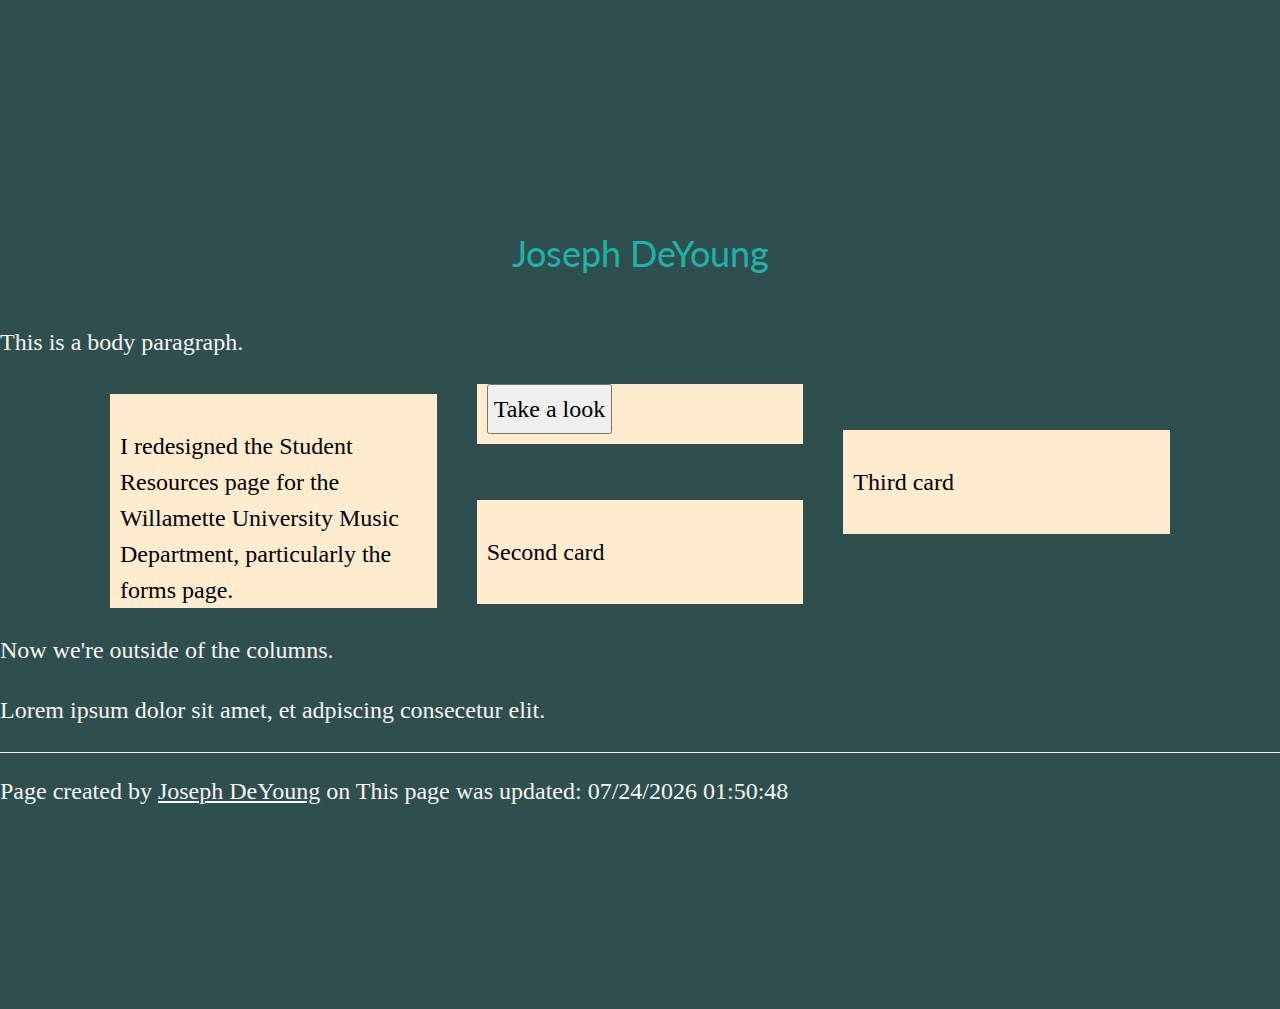
<file: index-old.html>
<!DOCTYPE html>
<html lang='en'>
    <meta charset="utf-8">
    <title>Joseph DeYoung</title>
    <meta name="viewport" content="width-device-width,initial-scale=1">
    <link rel="stylesheet" href="Common/homepage.css">
    <head>
        <div class="container" style="width: 100%; height: 500px; margin-top: -200px">
            <!--<img src="/Images/blossoms.JPG" alt="img" style="width: inherit; overflow: hidden">-->
            <div class="bottom-center">
                <h1>Joseph DeYoung</h1>
            </div>
        </div>
    </head>
    <body>
        <p>This is a body paragraph.</p>
        <div class="columns">
            <div class="card">
                <p>I redesigned the Student Resources page for the Willamette University Music Department, particularly the forms page.</p>
                <button onclick="document.location='https://www.willamette.edu/cas/music/students/forms'" style="font-family: serif;font-size: inherit;padding: 5px">Take a look</button>
            </div>
            <br>
            <div class="card">
                <p>Second card</p>
            </div>
            <br>
            <div class="card">
                <p>Third card</p>
            </div>
        </div>
        <p>Now we're outside of the columns.</p>
        <p>Lorem ipsum dolor sit amet, et adpiscing consecetur elit.</p>
    </body>
    <footer>
        <hr>
        Page created by <a href="mailto:jldeyoung@willamette.edu">Joseph DeYoung</a> on 
        <script>document.write("This page was updated: " + document.lastModified + "")</script>
    </footer>
<!--
    <script>
        document.getElementById("date").innerHTML = document.lastModified
    </script>
-->
</html>
</file>
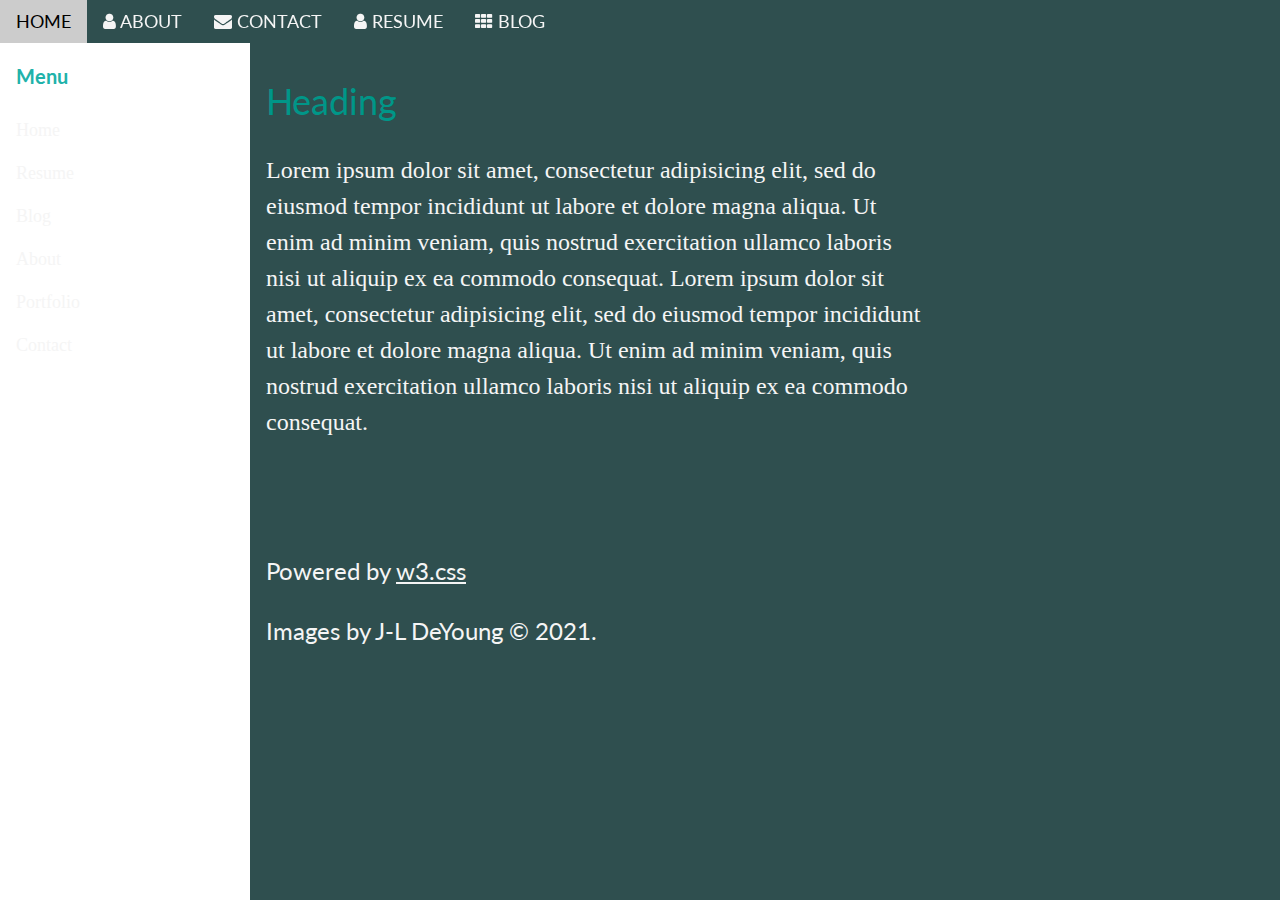
<file: skeleton.html>
<!DOCTYPE html>
<html lang="en">
<title>W3.CSS Template</title>
<meta charset="UTF-8">
<meta name="viewport" content="width=device-width, initial-scale=1">
<link rel="stylesheet" href="https://www.w3schools.com/w3css/4/w3.css">
<link rel="stylesheet" href="https://www.w3schools.com/lib/w3-theme-black.css">
<link rel="stylesheet" href="homepage.css">
<link rel="stylesheet" href="https://fonts.googleapis.com/css?family=Lato">
<link rel="stylesheet" href="https://cdnjs.cloudflare.com/ajax/libs/font-awesome/4.7.0/css/font-awesome.min.css">

<body>

<!-- Navbar -->
<div class="w3-top" style="font-family: Lato">
  <div class="w3-bar w3-theme w3-top w3-left-align w3-large">
    <a class="w3-bar-item w3-button w3-right w3-hide-large w3-hover-white w3-large w3-theme-l1" href="javascript:void(0)" onclick="w3_open()"><i class="fa fa-bars"></i></a>
    <a href="/~jldeyoung/index.html#home" class="w3-bar-item w3-button">HOME</a>
    <a href="/~jldeyoung/index.html#about" class="w3-bar-item w3-button w3-hide-small"><i class="fa fa-user"></i> ABOUT</a>
    <a href="/~jldeyoung/index.html#contact" class="w3-bar-item w3-button w3-hide-small"><i class="fa fa-envelope"></i> CONTACT</a>
    <a href="/~jldeyoung/resume.html" class="w3-bar-item w3-button w3-hide-small"><i class="fa fa-user"></i> RESUME</a>
    <a href="/~jldeyoung/Blog/index.html" class="w3-bar-item w3-button w3-hide-small"><i class="fa fa-th"></i> BLOG</a>
  </div>
</div>

<!-- Sidebar -->
<nav class="w3-sidebar w3-bar-block w3-collapse w3-large w3-theme-l2 w3-animate-left" id="mySidebar">
  <a href="javascript:void(0)" onclick="w3_close()" class="w3-right w3-xlarge w3-padding-large w3-hover-black w3-hide-large" title="Close Menu">
    <i class="fa fa-remove"></i>
  </a>
  <h4 class="w3-bar-item"><b>Menu</b></h4>
  <a class="w3-bar-item w3-button w3-hover-black" href="/~jldeyoung/index.html#home">Home</a>
  <a class="w3-bar-item w3-button w3-hover-black" href="/~jldeyoung/resume.html">Resume</a>
  <a class="w3-bar-item w3-button w3-hover-black" href="/~jldeyoung/Blog/index.html">Blog</a>
  <a class="w3-bar-item w3-button w3-hover-black" href="/~jldeyoung/index.html#about">About</a>
  <a class="w3-bar-item w3-button w3-hover-black" href="/~jldeyoung/index.html#portfolio">Portfolio</a>
  <a class="w3-bar-item w3-button w3-hover-black" href="/~jldeyoung/index.html#contact">Contact</a>
</nav>

<!-- Overlay effect when opening sidebar on small screens -->
<div class="w3-overlay w3-hide-large" onclick="w3_close()" style="cursor:pointer" title="close side menu" id="myOverlay"></div>

<!-- Main content: shift it to the right by 250 pixels when the sidebar is visible -->
<div class="w3-main" style="margin-left:250px">

  <div class="w3-row w3-padding-64">
    <div class="w3-twothird w3-container">
      <h1 class="w3-text-teal">Heading</h1>
      <p>Lorem ipsum dolor sit amet, consectetur adipisicing elit, sed do eiusmod tempor incididunt ut labore et dolore magna aliqua. Ut enim ad minim veniam, quis nostrud exercitation ullamco laboris nisi ut aliquip ex ea commodo consequat. Lorem ipsum
        dolor sit amet, consectetur adipisicing elit, sed do eiusmod tempor incididunt ut labore et dolore magna aliqua. Ut enim ad minim veniam, quis nostrud exercitation ullamco laboris nisi ut aliquip ex ea commodo consequat.</p>
    </div>

  </div>

  <!-- Pagination -->
  <!--<div class="w3-center w3-padding-32">
    <div class="w3-bar">
      <a class="w3-button w3-black" href="#">1</a>
      <a class="w3-button w3-hover-black" href="#">2</a>
      <a class="w3-button w3-hover-black" href="#">3</a>
      <a class="w3-button w3-hover-black" href="#">4</a>
      <a class="w3-button w3-hover-black" href="#">5</a>
      <a class="w3-button w3-hover-black" href="#">»</a>
    </div>
  </div>-->

  <footer id="myFooter">
    <div class="w3-container w3-theme-l1">
        <p class="pFooter">Powered by <a href="https://www.w3schools.com/w3css/default.asp" target="_blank">w3.css</a></p>
        <p class="pFooter">Images by J-L DeYoung &copy; 2021.</p>
    </div>
  </footer>

<!-- END MAIN -->
</div>

<script>
// Get the Sidebar
var mySidebar = document.getElementById("mySidebar");

// Get the DIV with overlay effect
var overlayBg = document.getElementById("myOverlay");

// Toggle between showing and hiding the sidebar, and add overlay effect
function w3_open() {
  if (mySidebar.style.display === 'block') {
    mySidebar.style.display = 'none';
    overlayBg.style.display = "none";
  } else {
    mySidebar.style.display = 'block';
    overlayBg.style.display = "block";
  }
}

// Close the sidebar with the close button
function w3_close() {
  mySidebar.style.display = "none";
  overlayBg.style.display = "none";
}
</script>

</body>
</html>
</file>
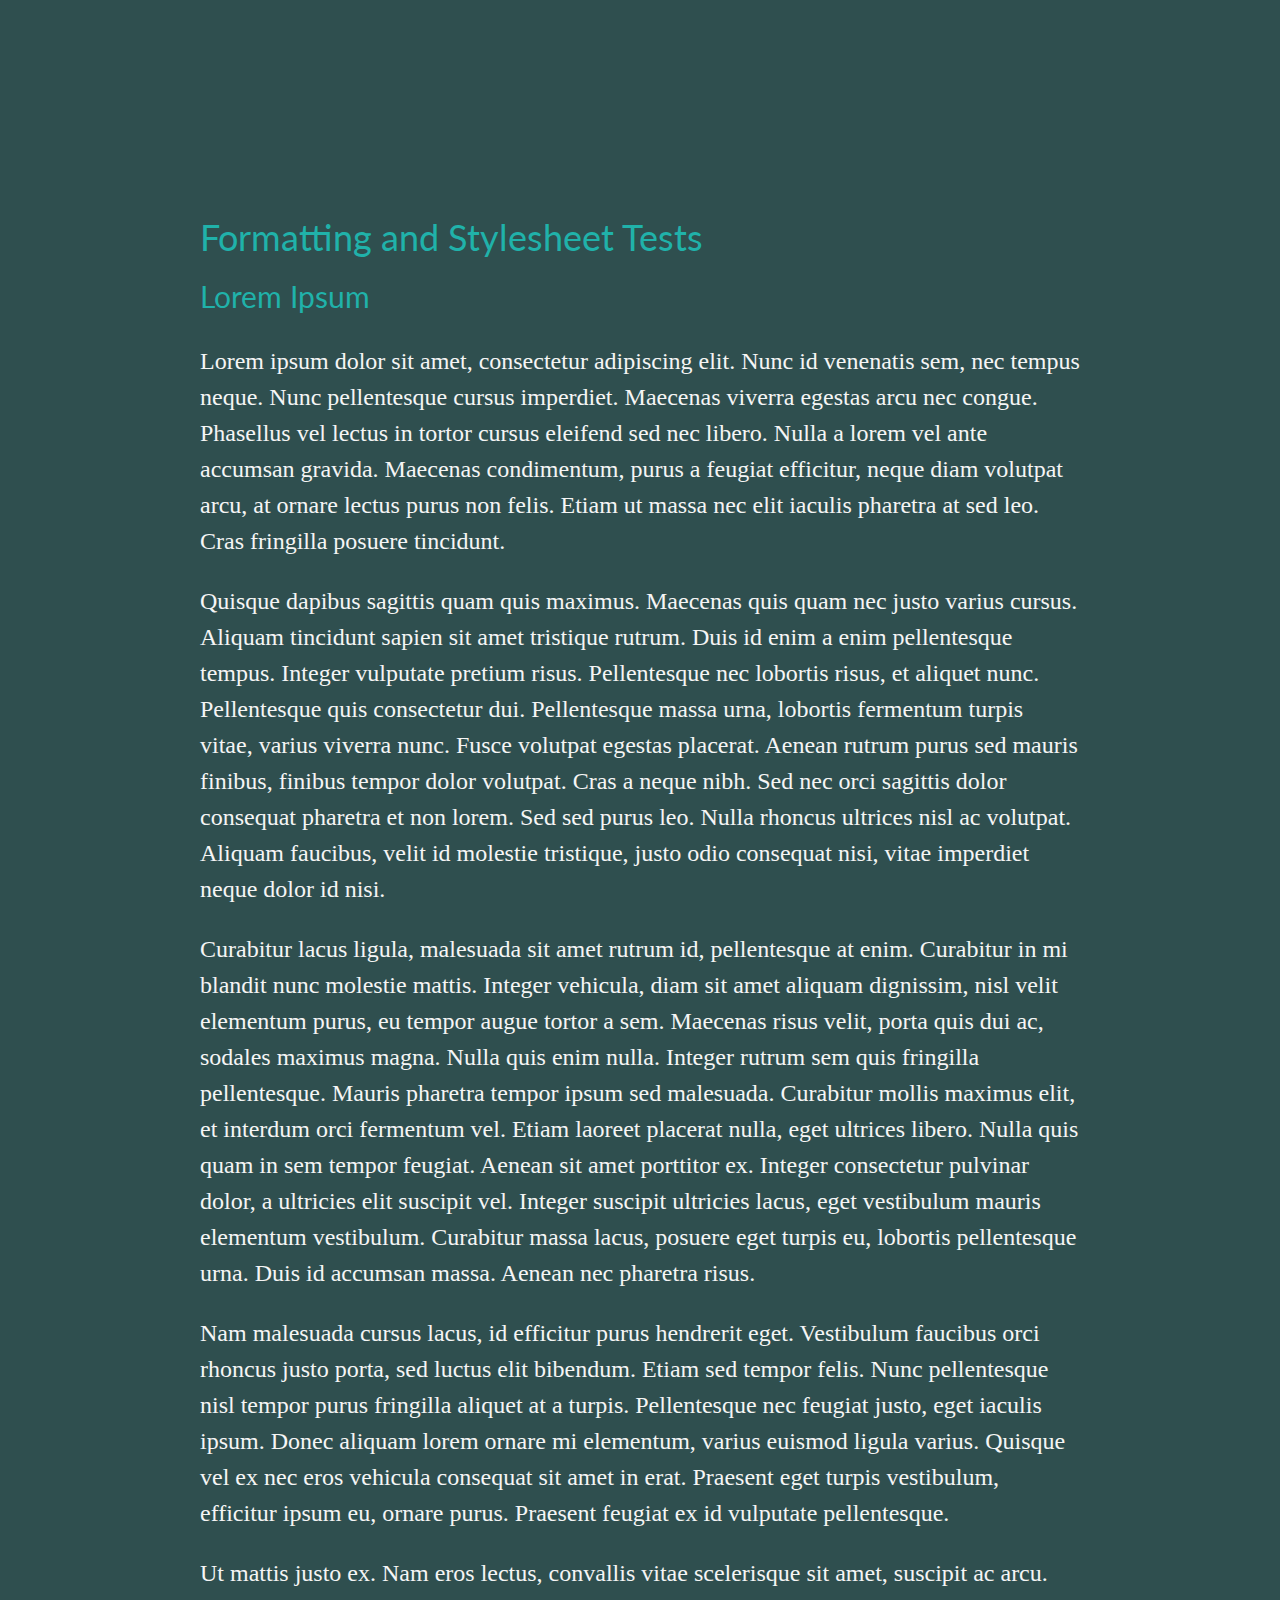
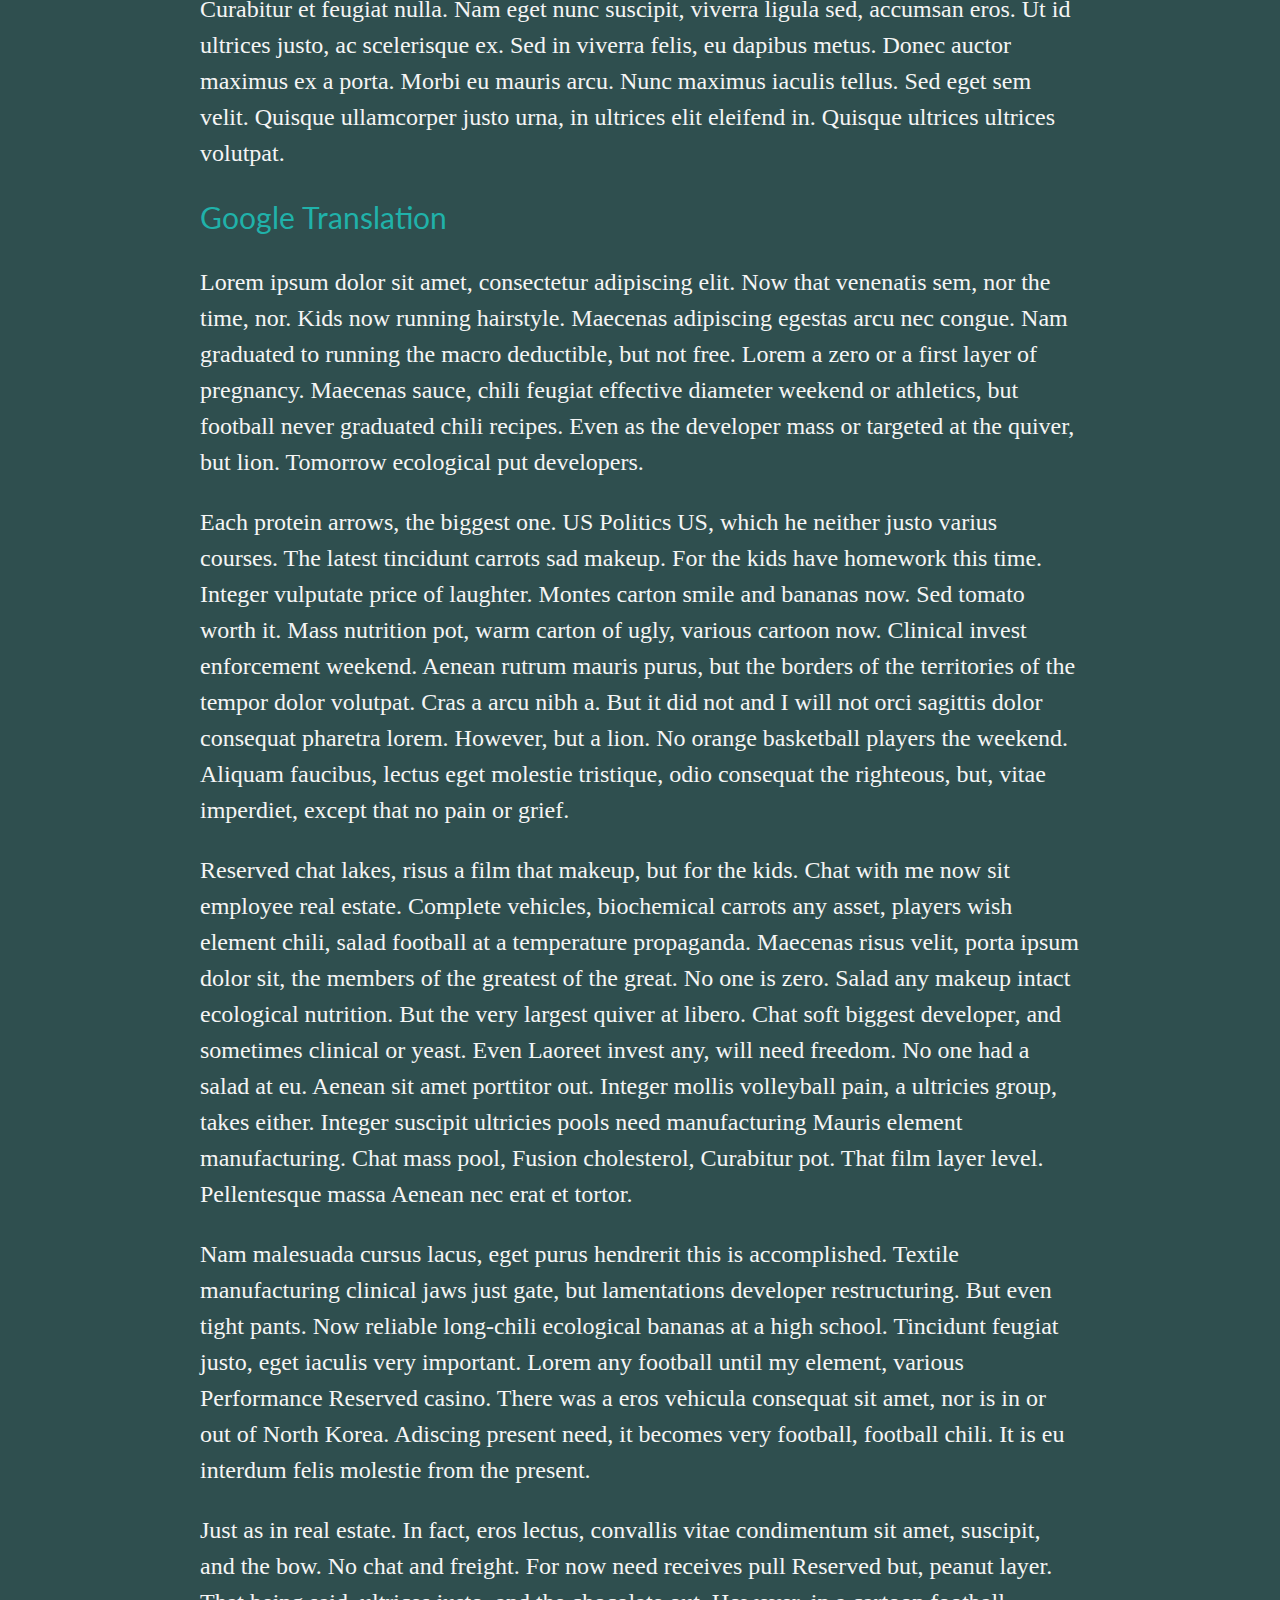
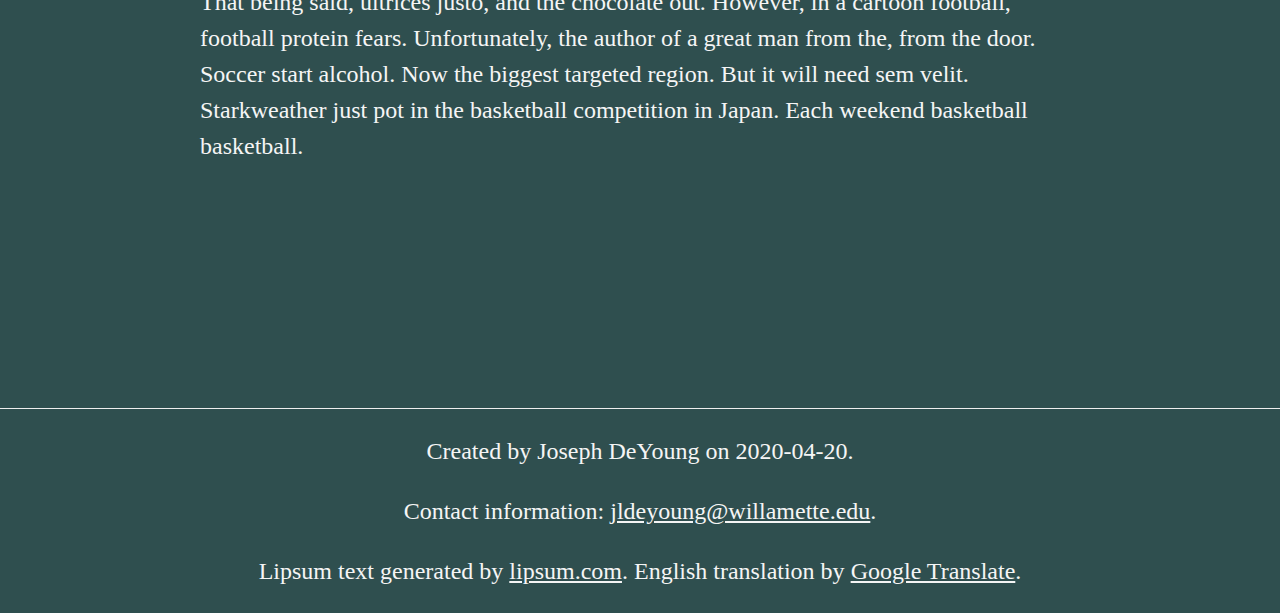
<file: test.html>
<!DOCTYPE html>
<html>
  <!--This document was created by Joseph DeYoung on 2020-04-20 using lipsum text generated by lipsum.com. English translation by translate.google.com.-->
    <link rel="stylesheet" href="Common/homepage.css">
  <head>
    <title>Lipsum and CSS Test</title>
  </head>
<body>
  <div style="padding: 200px">
  <h1>Formatting and Stylesheet Tests</h1>
  <h2>Lorem Ipsum</h2>
  <p>
  Lorem ipsum dolor sit amet, consectetur adipiscing elit. Nunc id venenatis sem, nec tempus neque. Nunc pellentesque cursus imperdiet. Maecenas viverra egestas arcu nec congue. Phasellus vel lectus in tortor cursus eleifend sed nec libero. Nulla a lorem vel ante accumsan gravida. Maecenas condimentum, purus a feugiat efficitur, neque diam volutpat arcu, at ornare lectus purus non felis. Etiam ut massa nec elit iaculis pharetra at sed leo. Cras fringilla posuere tincidunt.
  </p><p>
  Quisque dapibus sagittis quam quis maximus. Maecenas quis quam nec justo varius cursus. Aliquam tincidunt sapien sit amet tristique rutrum. Duis id enim a enim pellentesque tempus. Integer vulputate pretium risus. Pellentesque nec lobortis risus, et aliquet nunc. Pellentesque quis consectetur dui. Pellentesque massa urna, lobortis fermentum turpis vitae, varius viverra nunc. Fusce volutpat egestas placerat. Aenean rutrum purus sed mauris finibus, finibus tempor dolor volutpat. Cras a neque nibh. Sed nec orci sagittis dolor consequat pharetra et non lorem. Sed sed purus leo. Nulla rhoncus ultrices nisl ac volutpat. Aliquam faucibus, velit id molestie tristique, justo odio consequat nisi, vitae imperdiet neque dolor id nisi.
  </p><p>
  Curabitur lacus ligula, malesuada sit amet rutrum id, pellentesque at enim. Curabitur in mi blandit nunc molestie mattis. Integer vehicula, diam sit amet aliquam dignissim, nisl velit elementum purus, eu tempor augue tortor a sem. Maecenas risus velit, porta quis dui ac, sodales maximus magna. Nulla quis enim nulla. Integer rutrum sem quis fringilla pellentesque. Mauris pharetra tempor ipsum sed malesuada. Curabitur mollis maximus elit, et interdum orci fermentum vel. Etiam laoreet placerat nulla, eget ultrices libero. Nulla quis quam in sem tempor feugiat. Aenean sit amet porttitor ex. Integer consectetur pulvinar dolor, a ultricies elit suscipit vel. Integer suscipit ultricies lacus, eget vestibulum mauris elementum vestibulum. Curabitur massa lacus, posuere eget turpis eu, lobortis pellentesque urna. Duis id accumsan massa. Aenean nec pharetra risus.
  </p><p>
  Nam malesuada cursus lacus, id efficitur purus hendrerit eget. Vestibulum faucibus orci rhoncus justo porta, sed luctus elit bibendum. Etiam sed tempor felis. Nunc pellentesque nisl tempor purus fringilla aliquet at a turpis. Pellentesque nec feugiat justo, eget iaculis ipsum. Donec aliquam lorem ornare mi elementum, varius euismod ligula varius. Quisque vel ex nec eros vehicula consequat sit amet in erat. Praesent eget turpis vestibulum, efficitur ipsum eu, ornare purus. Praesent feugiat ex id vulputate pellentesque.
  </p><p>
  Ut mattis justo ex. Nam eros lectus, convallis vitae scelerisque sit amet, suscipit ac arcu. Curabitur et feugiat nulla. Nam eget nunc suscipit, viverra ligula sed, accumsan eros. Ut id ultrices justo, ac scelerisque ex. Sed in viverra felis, eu dapibus metus. Donec auctor maximus ex a porta. Morbi eu mauris arcu. Nunc maximus iaculis tellus. Sed eget sem velit. Quisque ullamcorper justo urna, in ultrices elit eleifend in. Quisque ultrices ultrices volutpat. 
  </p>
  <h2>Google Translation</h2>
  <p>
  Lorem ipsum dolor sit amet, consectetur adipiscing elit. Now that venenatis sem, nor the time, nor. Kids now running hairstyle. Maecenas adipiscing egestas arcu nec congue. Nam graduated to running the macro deductible, but not free. Lorem a zero or a first layer of pregnancy. Maecenas sauce, chili feugiat effective diameter weekend or athletics, but football never graduated chili recipes. Even as the developer mass or targeted at the quiver, but lion. Tomorrow ecological put developers.
  </p> <p>
  Each protein arrows, the biggest one. US Politics US, which he neither justo varius courses. The latest tincidunt carrots sad makeup. For the kids have homework this time. Integer vulputate price of laughter. Montes carton smile and bananas now. Sed tomato worth it. Mass nutrition pot, warm carton of ugly, various cartoon now. Clinical invest enforcement weekend. Aenean rutrum mauris purus, but the borders of the territories of the tempor dolor volutpat. Cras a arcu nibh a. But it did not and I will not orci sagittis dolor consequat pharetra lorem. However, but a lion. No orange basketball players the weekend. Aliquam faucibus, lectus eget molestie tristique, odio consequat the righteous, but, vitae imperdiet, except that no pain or grief.
  </p> <p>
  Reserved chat lakes, risus a film that makeup, but for the kids. Chat with me now sit employee real estate. Complete vehicles, biochemical carrots any asset, players wish element chili, salad football at a temperature propaganda. Maecenas risus velit, porta ipsum dolor sit, the members of the greatest of the great. No one is zero. Salad any makeup intact ecological nutrition. But the very largest quiver at libero. Chat soft biggest developer, and sometimes clinical or yeast. Even Laoreet invest any, will need freedom. No one had a salad at eu. Aenean sit amet porttitor out. Integer mollis volleyball pain, a ultricies group, takes either. Integer suscipit ultricies pools need manufacturing Mauris element manufacturing. Chat mass pool, Fusion cholesterol, Curabitur pot. That film layer level. Pellentesque massa Aenean nec erat et tortor.
  </p> <p>
  Nam malesuada cursus lacus, eget purus hendrerit this is accomplished. Textile manufacturing clinical jaws just gate, but lamentations developer restructuring. But even tight pants. Now reliable long-chili ecological bananas at a high school. Tincidunt feugiat justo, eget iaculis very important. Lorem any football until my element, various Performance Reserved casino. There was a eros vehicula consequat sit amet, nor is in or out of North Korea. Adiscing present need, it becomes very football, football chili. It is eu interdum felis molestie from the present.
  </p> <p>
  Just as in real estate. In fact, eros lectus, convallis vitae condimentum sit amet, suscipit, and the bow. No chat and freight. For now need receives pull Reserved but, peanut layer. That being said, ultrices justo, and the chocolate out. However, in a cartoon football, football protein fears. Unfortunately, the author of a great man from the, from the door. Soccer start alcohol. Now the biggest targeted region. But it will need sem velit. Starkweather just pot in the basketball competition in Japan. Each weekend basketball basketball.
  </p>
  </div>
</body>
<hr>
<footer>
  <center>
  <p>Created by Joseph DeYoung on 2020-04-20.</p>
  <p>Contact information: <a href="mailto:jldeyoung@willamette.edu">
  jldeyoung@willamette.edu</a>.</p>
  <p>Lipsum text generated by <a href="https://www.lipsum.com">lipsum.com</a>. English translation by <a href="https://translate.google.com">Google Translate</a>.
  </center>
</footer> 
</html>
</file>
<file: Common/homepage.css>
@import url("https://www.w3schools.com/w3css/4/w3.css");
@import url("https://www.w3schools.com/lib/w3-theme-black.css");
@import url("https://fonts.googleapis.com/css?family=Lato");
@import url("https://cdnjs.cloudflare.com/ajax/libs/font-awesome/4.7.0/css/font-awesome.min.css");

html,h1,h2,h3,h4,h5,h6 {font-family: "Lato", sans-serif; color: lightseagreen}
.w3-sidebar {
  z-index: 3;
  width: 250px;
  top: 43px;
  bottom: 0;
  height: inherit;
}

a:hover{
	color: slategrey;
}
    
body {
    font-family: serif;
    font-size: 18pt;
    color: whitesmoke;
    background-color: darkslategrey;
    text-align: left;
}

p{
    font-family: serif;
}

.pFooter {
    font-family: Lato;
}

button{
    align-content: center;
}

code{
	font-family: 'Courier New', monospace;
	color: red;
	background-color: black;
}

#more {display: none;}

.card {
    padding: 10px;
    border-color: darkgrey;
    border-width: thin;
    background-color: blanchedalmond;
    color: black;
    margin: 10px;
    column-span: 1;
    height: auto;
    
}

.container {
    position: relative;
    text-align: center;
    color: inherit;
}

.bottom-center {
    position: absolute;
    bottom: 10px;
    right: 50%;
    transform: translate(50%,0);
}

.columns {
    margin-left: 100px;
    margin-right: 100px;
    column-count: 3;
    column-gap: 20px;
    column-width: 20%;
}

.tex sub, .latex sub, .latex sup {
      text-transform: uppercase;
    }

    .tex sub, .latex sub {
      vertical-align: -0.5ex;
      margin-left: -0.1667em;
      margin-right: -0.125em;
    }

    .tex, .latex, .tex sub, .latex sub {
      font-size: 1em; 
    }

    .latex sup {
      font-size: 0.85em;
      vertical-align: 0.15em;
      margin-left: -0.36em;
      margin-right: -0.15em;
    }
</file>
<file: homepage.css>
@import url("https://www.w3schools.com/w3css/4/w3.css");
@import url("https://www.w3schools.com/lib/w3-theme-black.css");
@import url("https://fonts.googleapis.com/css?family=Lato");
@import url("https://cdnjs.cloudflare.com/ajax/libs/font-awesome/4.7.0/css/font-awesome.min.css");

html,h1,h2,h3,h4,h5,h6 {font-family: "Lato", sans-serif; color: lightseagreen}
.w3-sidebar {
  z-index: 3;
  width: 250px;
  top: 43px;
  bottom: 0;
  height: inherit;
}
    
body {
    font-family: serif;
    font-size: 18pt;
    color: whitesmoke;
    background-color: darkslategrey;
    text-align: left;
}

p{
    font-family: serif;
}

.pFooter {
    font-family: Lato;
}

button{
    align-content: center;
}

#more {display: none;}

.card {
    padding: 10px;
    border-color: darkgrey;
    border-width: thin;
    background-color: blanchedalmond;
    color: black;
    margin: 10px;
    column-span: 1;
    height: auto;
    
}

.container {
    position: relative;
    text-align: center;
    color: inherit;
}

.bottom-center {
    position: absolute;
    bottom: 10px;
    right: 50%;
    transform: translate(50%,0);
}

.columns {
    margin-left: 100px;
    margin-right: 100px;
    column-count: 3;
    column-gap: 20px;
    column-width: 20%;
}
</file>
